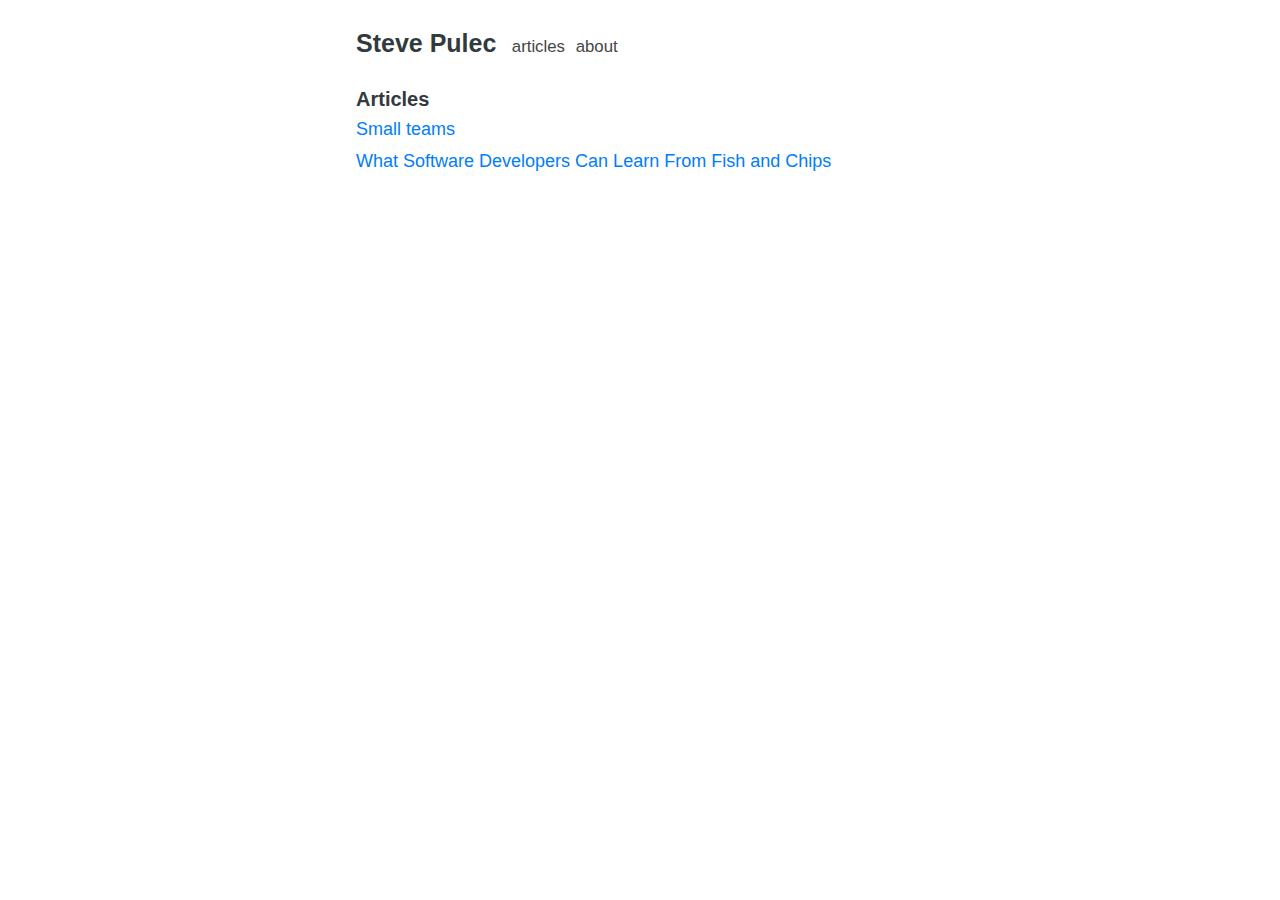
<file: index.html>
<!DOCTYPE html>
<html><head>
	<meta name="generator" content="Hugo 0.71.0" />
    <meta charset="utf-8">
    <meta name="viewport" content="width=device-width, initial-scale=1.0">
    
    <link rel="shortcut icon" href="http://stevepulec.com/favicon.ico">
    <link rel="alternate" type="application/rss+xml" href="http://stevepulec.com/index.xml" title="Steve Pulec">
    <script async src="https://www.googletagmanager.com/gtag/js?id=UA-10257980-1"></script>
    <script>
      window.dataLayer = window.dataLayer || [];
      function gtag(){dataLayer.push(arguments);}
      gtag('js', new Date());

      gtag('config', 'UA-10257980-1');
    </script>

    <style type="text/css" media="screen">
        *, *:before, *:after {
    box-sizing: border-box;
}

html {
    font-size: 62.5%;
}

body {
    font-size: 16px;
    font-size: 1.6rem;
    font-family: 'Helvetica Neue', 'Arial', sans-serif;
    color: #313a3d;
    width: 100%;
    margin: 0 auto;
    padding: 0 16px;
    line-height: 1.6;
}

@media (prefers-color-scheme: dark) {
    body {
        color: #ebebeb;
        background: #121212;
    }
}

header#banner {
    margin: 25px 0;
}

header#banner a {
    color: #313a3d;
    text-decoration: none;
}

header#banner a:hover {
    text-decoration: underline;
}

header#banner h2 {
    display: inline;
    font-size: 21px;
    font-size: 2.1rem;
    margin: 0 8px 0 0;
}

header#banner nav {
    display: inline-block;
}

header#banner nav ul {
    list-style-type: none;
    font-size: 1.05em;
    text-transform: lowercase;
    margin: 0;
    padding: 0;
}

header#banner nav ul li {
    display: inline;
    margin: 0 3px;
}

header#banner nav ul li a {
    color: #454545;
}

@media (prefers-color-scheme: dark) {
    header#banner a {
        color: #e0e0e0;
        text-decoration: none;
    }

    header#banner nav ul li a {
        color: #cccccc;
    }
}

main#content a {
    color: #007dfa;
    text-decoration: none;
}

@media (prefers-color-scheme: dark) {
    main#content a {
        color: #00b1ed;
    }
}

main#content a:hover {
    text-decoration: underline;
}

main#content p {
    color: #394548;
    margin: 16px 0;
}

@media (prefers-color-scheme: dark) {
    main#content p {
        color: #f5f5f5;
    }
}

main#content h1,
main#content h2,
main#content h3,
main#content h4,
main#content h5,
main#content h6 {
    margin-bottom: 0;
    line-height: 1.15;
}

main#content h1 + p,
main#content h2 + p,
main#content h3 + p,
main#content h4 + p,
main#content h5 + p,
main#content h6 + p {
    margin-top: 5px;
}

main#content h3 {
    font-size: 19px;
    font-size: 1.9rem;
}

/* index.html styles */
main#content ul#posts {
    list-style-type: none;
    font-size: 16px;
    font-size: 1.6rem;
    margin-top: 0;
    padding: 0;
}

main#content ul#posts li {
    margin: 5px 0;
    padding: 0;
}

main#content ul#posts small {
    font-size: 0.8em;
    color: #767676;
    margin-left: 10px;
}

@media (prefers-color-scheme: dark) {
    main#content ul#posts small {
        color: #a7a7a7;
    }
}

main#content ul#posts li a {
    text-decoration: none;
}

main#content ul#posts li a:hover {
    color: #369aff;
}

main#content ul#posts li a:hover small {
    color: inherit;
}

@media (prefers-color-scheme: dark) {
    main#content ul#posts li a:hover {
        color: #21c7ff;
    }
}

/* single.html styles */
main#content header#post-header h1 {
    display: block;
    font-size: 23px;
    font-size: 2.3rem;
    line-height: 1.15;
}

main#content header#post-header time {
    display: block;
    font-size: 0.85em;
    color: #767676;
}

@media (prefers-color-scheme: dark) {
    main#content header#post-header time {
        color: #a7a7a7;
    }
}

main#content img {
    max-width: 100%;
    margin: 0 auto;
}

main#content code,
main#content pre {
    font-family: 'Menlo', monospace;
}

main#content code {
    font-size: 0.96em;
    padding: 0 5px;
}

main#content pre {
    display: block;
    overflow-x: auto;
    font-size 14px;
    font-size: 1.4rem;
    white-space: pre;
    margin: 20px 0;
    padding: 1.5rem 1.5rem;
    line-height: 1.4;
}

main#content pre code {
    padding: 0;
}

footer#footer {
    font-size: 14px;
    font-size: 1.4rem;
    font-weight: 300;
    color: #949494;
    margin: 40px 0;
}

    </style>

    <style type="text/css" media="(min-width: 770px)">
        body {
    width: 600px;
    line-height: 1.5;
}

/* index.html styles */
header#banner h2 {
    font-size: 25px;
    font-size: 2.5rem;
}

main#content h3 {
    font-size: 20px;
    font-size: 2rem;
}

main#content ul#posts {
    font-size: 18px;
    font-size: 1.8rem;
}

/* single.html styles */
main#content header#post-header h1 {
    font-size: 26px;
    font-size: 2.6rem;
}

main#content img {
    max-width: 108%;
    margin-left: -4%;
}

main#content pre {
    width: 108%;
    margin-left: -4%;
    padding: 1.5rem 2.2rem;
}

    </style>

    <title>Steve Pulec</title>
</head>
<body><header id="banner">
    <h2><a href="http://stevepulec.com/">Steve Pulec</a></h2>
    <nav>
        <ul>
            <li><a href="http://stevepulec.com/">articles</a></li>
            
            <li>
                <a href="http://stevepulec.com/about/">About</a>
            </li>
            
        </ul>
    </nav>
</header>
<main id="content">
<h3>Articles</h3>
<ul id="posts">

    <li>
        <a href="http://stevepulec.com/posts/small/">Small teams</a>
    </li>

    <li>
        <a href="http://stevepulec.com/posts/2012-03-18-fish-n-chips/">What Software Developers Can Learn From Fish and Chips</a>
    </li>

</ul>

        </main><footer id="footer">
    
</footer>
</body>
</html>
</file>
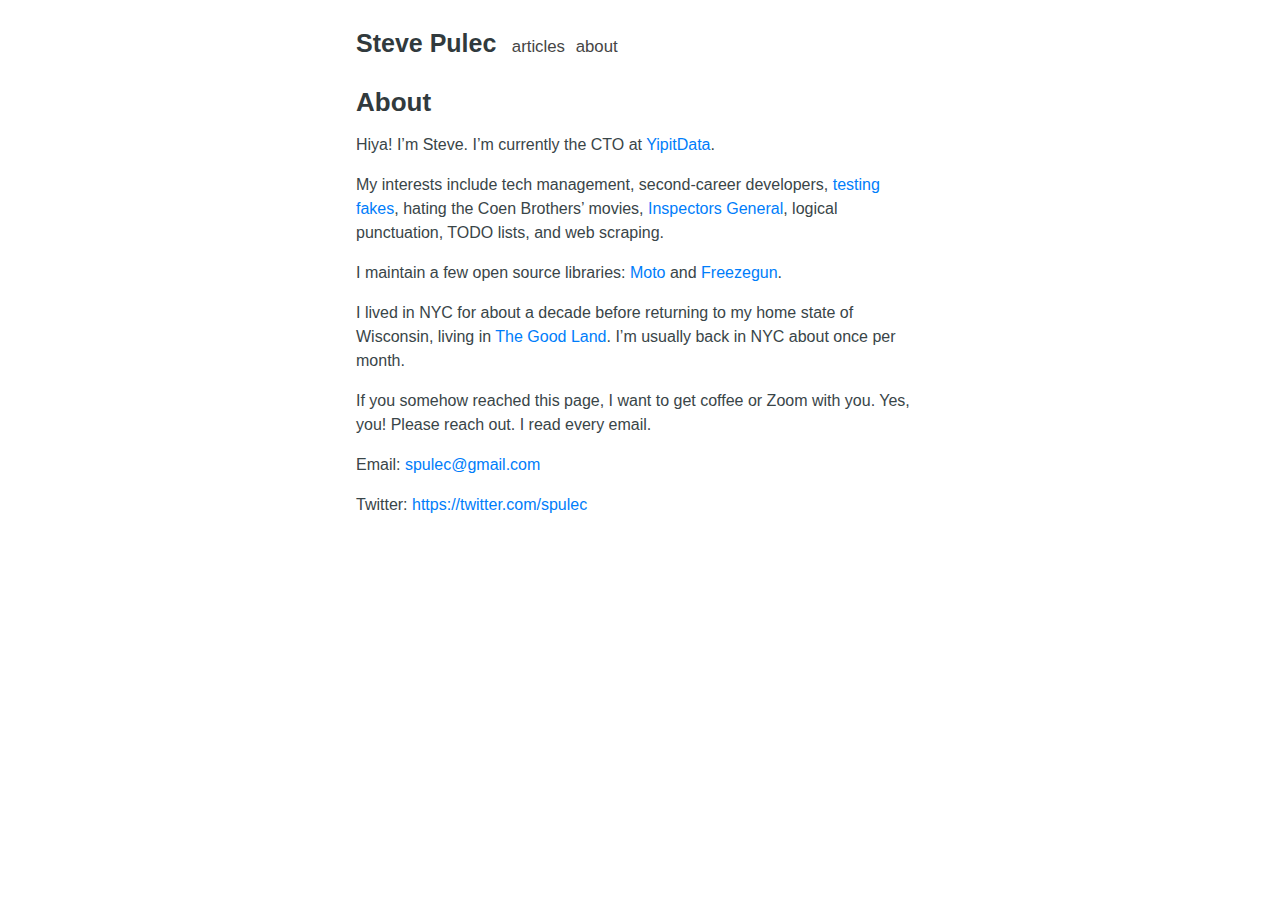
<file: about/index.html>
<!DOCTYPE html>
<html><head>
    <meta charset="utf-8">
    <meta name="viewport" content="width=device-width, initial-scale=1.0">
    
    <link rel="shortcut icon" href="http://stevepulec.com/favicon.ico">
    <script async src="https://www.googletagmanager.com/gtag/js?id=UA-10257980-1"></script>
    <script>
      window.dataLayer = window.dataLayer || [];
      function gtag(){dataLayer.push(arguments);}
      gtag('js', new Date());

      gtag('config', 'UA-10257980-1');
    </script>

    <style type="text/css" media="screen">
        *, *:before, *:after {
    box-sizing: border-box;
}

html {
    font-size: 62.5%;
}

body {
    font-size: 16px;
    font-size: 1.6rem;
    font-family: 'Helvetica Neue', 'Arial', sans-serif;
    color: #313a3d;
    width: 100%;
    margin: 0 auto;
    padding: 0 16px;
    line-height: 1.6;
}

@media (prefers-color-scheme: dark) {
    body {
        color: #ebebeb;
        background: #121212;
    }
}

header#banner {
    margin: 25px 0;
}

header#banner a {
    color: #313a3d;
    text-decoration: none;
}

header#banner a:hover {
    text-decoration: underline;
}

header#banner h2 {
    display: inline;
    font-size: 21px;
    font-size: 2.1rem;
    margin: 0 8px 0 0;
}

header#banner nav {
    display: inline-block;
}

header#banner nav ul {
    list-style-type: none;
    font-size: 1.05em;
    text-transform: lowercase;
    margin: 0;
    padding: 0;
}

header#banner nav ul li {
    display: inline;
    margin: 0 3px;
}

header#banner nav ul li a {
    color: #454545;
}

@media (prefers-color-scheme: dark) {
    header#banner a {
        color: #e0e0e0;
        text-decoration: none;
    }

    header#banner nav ul li a {
        color: #cccccc;
    }
}

main#content a {
    color: #007dfa;
    text-decoration: none;
}

@media (prefers-color-scheme: dark) {
    main#content a {
        color: #00b1ed;
    }
}

main#content a:hover {
    text-decoration: underline;
}

main#content p {
    color: #394548;
    margin: 16px 0;
}

@media (prefers-color-scheme: dark) {
    main#content p {
        color: #f5f5f5;
    }
}

main#content h1,
main#content h2,
main#content h3,
main#content h4,
main#content h5,
main#content h6 {
    margin-bottom: 0;
    line-height: 1.15;
}

main#content h1 + p,
main#content h2 + p,
main#content h3 + p,
main#content h4 + p,
main#content h5 + p,
main#content h6 + p {
    margin-top: 5px;
}

main#content h3 {
    font-size: 19px;
    font-size: 1.9rem;
}

/* index.html styles */
main#content ul#posts {
    list-style-type: none;
    font-size: 16px;
    font-size: 1.6rem;
    margin-top: 0;
    padding: 0;
}

main#content ul#posts li {
    margin: 5px 0;
    padding: 0;
}

main#content ul#posts small {
    font-size: 0.8em;
    color: #767676;
    margin-left: 10px;
}

@media (prefers-color-scheme: dark) {
    main#content ul#posts small {
        color: #a7a7a7;
    }
}

main#content ul#posts li a {
    text-decoration: none;
}

main#content ul#posts li a:hover {
    color: #369aff;
}

main#content ul#posts li a:hover small {
    color: inherit;
}

@media (prefers-color-scheme: dark) {
    main#content ul#posts li a:hover {
        color: #21c7ff;
    }
}

/* single.html styles */
main#content header#post-header h1 {
    display: block;
    font-size: 23px;
    font-size: 2.3rem;
    line-height: 1.15;
}

main#content header#post-header time {
    display: block;
    font-size: 0.85em;
    color: #767676;
}

@media (prefers-color-scheme: dark) {
    main#content header#post-header time {
        color: #a7a7a7;
    }
}

main#content img {
    max-width: 100%;
    margin: 0 auto;
}

main#content code,
main#content pre {
    font-family: 'Menlo', monospace;
}

main#content code {
    font-size: 0.96em;
    padding: 0 5px;
}

main#content pre {
    display: block;
    overflow-x: auto;
    font-size 14px;
    font-size: 1.4rem;
    white-space: pre;
    margin: 20px 0;
    padding: 1.5rem 1.5rem;
    line-height: 1.4;
}

main#content pre code {
    padding: 0;
}

footer#footer {
    font-size: 14px;
    font-size: 1.4rem;
    font-weight: 300;
    color: #949494;
    margin: 40px 0;
}

    </style>

    <style type="text/css" media="(min-width: 770px)">
        body {
    width: 600px;
    line-height: 1.5;
}

/* index.html styles */
header#banner h2 {
    font-size: 25px;
    font-size: 2.5rem;
}

main#content h3 {
    font-size: 20px;
    font-size: 2rem;
}

main#content ul#posts {
    font-size: 18px;
    font-size: 1.8rem;
}

/* single.html styles */
main#content header#post-header h1 {
    font-size: 26px;
    font-size: 2.6rem;
}

main#content img {
    max-width: 108%;
    margin-left: -4%;
}

main#content pre {
    width: 108%;
    margin-left: -4%;
    padding: 1.5rem 2.2rem;
}

    </style>

    <title>About</title>
</head>
<body><header id="banner">
    <h2><a href="http://stevepulec.com/">Steve Pulec</a></h2>
    <nav>
        <ul>
            <li><a href="http://stevepulec.com/">articles</a></li>
            
            <li>
                <a href="http://stevepulec.com/about/">About</a>
            </li>
            
        </ul>
    </nav>
</header>
<main id="content">
<article>
    <header id="post-header">
        <h1>About</h1></header><p>Hiya! I&rsquo;m Steve. I&rsquo;m currently the CTO at <a href="https://yipitdata.com/">YipitData</a>.</p>
<p>My interests include tech management, second-career developers, <a href="https://stackoverflow.com/questions/346372/whats-the-difference-between-faking-mocking-and-stubbing">testing fakes</a>, hating the Coen Brothers&rsquo; movies, <a href="https://sunlightfoundation.com/blog/2014/11/07/opengov-voices-opening-up-government-reports-through-teamwork-and-open-data/">Inspectors General</a>, logical punctuation, TODO lists, and web scraping.</p>
<p>I maintain a few open source libraries: <a href="https://github.com/spulec/moto">Moto</a> and <a href="https://github.com/spulec/freezegun">Freezegun</a>.</p>
<p>I lived in NYC for about a decade before returning to my home state of Wisconsin, living in <a href="https://en.wikipedia.org/wiki/Milwaukee">The Good Land</a>. I&rsquo;m usually back in NYC about once per month.</p>
<p>If you somehow reached this page, I want to get coffee or Zoom with you. Yes, you! Please reach out. I read every email.</p>
<p>Email: <a href="mailto:spulec@gmail.com">spulec@gmail.com</a></p>
<p>Twitter: <a href="https://twitter.com/spulec">https://twitter.com/spulec</a></p>
</article>

        </main><footer id="footer">
    
</footer>
</body>
</html>
</file>
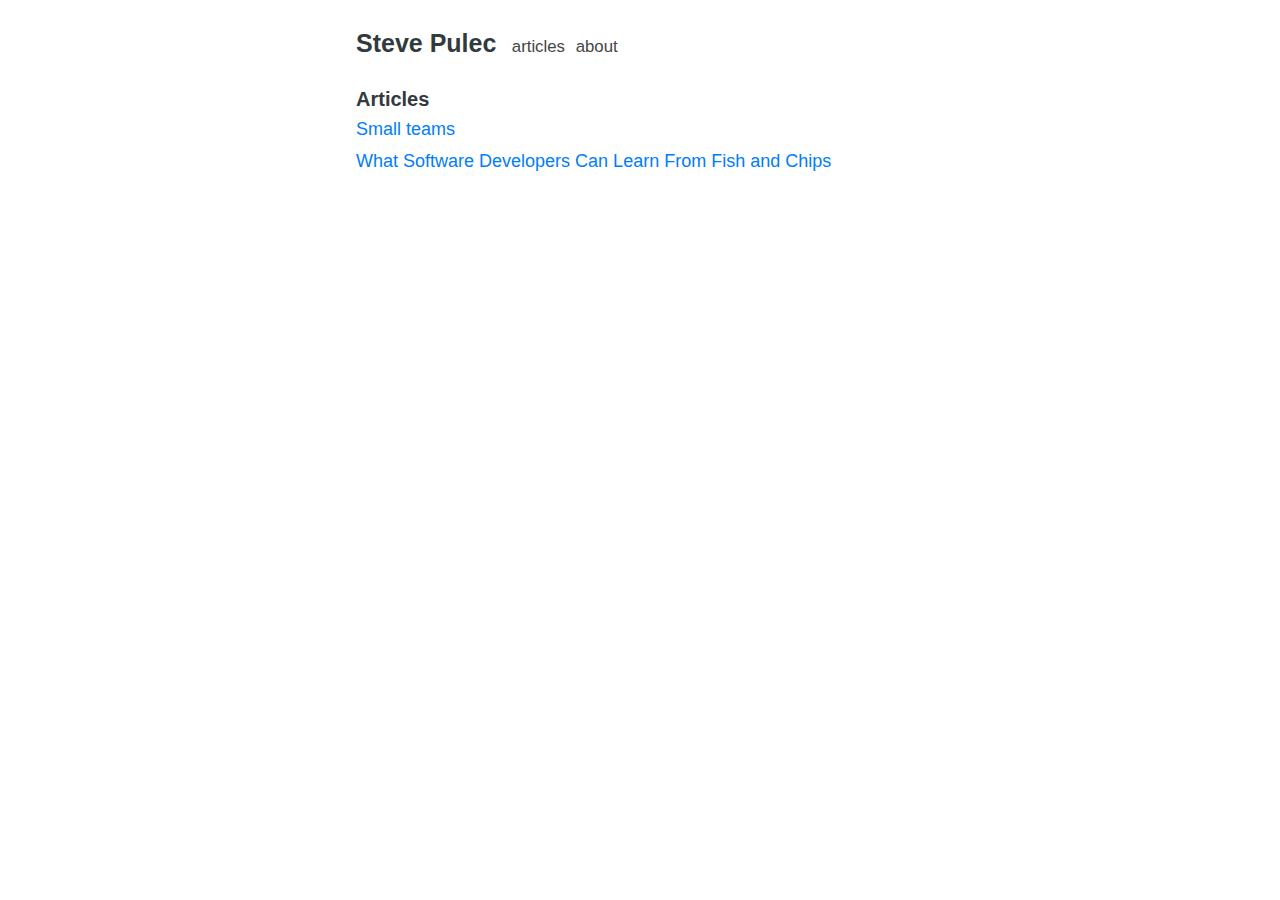
<file: categories/index.html>
<!DOCTYPE html>
<html><head>
    <meta charset="utf-8">
    <meta name="viewport" content="width=device-width, initial-scale=1.0">
    
    <link rel="shortcut icon" href="http://stevepulec.com/favicon.ico">
    <link rel="alternate" type="application/rss+xml" href="http://stevepulec.com/categories/index.xml" title="Steve Pulec">
    <script async src="https://www.googletagmanager.com/gtag/js?id=UA-10257980-1"></script>
    <script>
      window.dataLayer = window.dataLayer || [];
      function gtag(){dataLayer.push(arguments);}
      gtag('js', new Date());

      gtag('config', 'UA-10257980-1');
    </script>

    <style type="text/css" media="screen">
        *, *:before, *:after {
    box-sizing: border-box;
}

html {
    font-size: 62.5%;
}

body {
    font-size: 16px;
    font-size: 1.6rem;
    font-family: 'Helvetica Neue', 'Arial', sans-serif;
    color: #313a3d;
    width: 100%;
    margin: 0 auto;
    padding: 0 16px;
    line-height: 1.6;
}

@media (prefers-color-scheme: dark) {
    body {
        color: #ebebeb;
        background: #121212;
    }
}

header#banner {
    margin: 25px 0;
}

header#banner a {
    color: #313a3d;
    text-decoration: none;
}

header#banner a:hover {
    text-decoration: underline;
}

header#banner h2 {
    display: inline;
    font-size: 21px;
    font-size: 2.1rem;
    margin: 0 8px 0 0;
}

header#banner nav {
    display: inline-block;
}

header#banner nav ul {
    list-style-type: none;
    font-size: 1.05em;
    text-transform: lowercase;
    margin: 0;
    padding: 0;
}

header#banner nav ul li {
    display: inline;
    margin: 0 3px;
}

header#banner nav ul li a {
    color: #454545;
}

@media (prefers-color-scheme: dark) {
    header#banner a {
        color: #e0e0e0;
        text-decoration: none;
    }

    header#banner nav ul li a {
        color: #cccccc;
    }
}

main#content a {
    color: #007dfa;
    text-decoration: none;
}

@media (prefers-color-scheme: dark) {
    main#content a {
        color: #00b1ed;
    }
}

main#content a:hover {
    text-decoration: underline;
}

main#content p {
    color: #394548;
    margin: 16px 0;
}

@media (prefers-color-scheme: dark) {
    main#content p {
        color: #f5f5f5;
    }
}

main#content h1,
main#content h2,
main#content h3,
main#content h4,
main#content h5,
main#content h6 {
    margin-bottom: 0;
    line-height: 1.15;
}

main#content h1 + p,
main#content h2 + p,
main#content h3 + p,
main#content h4 + p,
main#content h5 + p,
main#content h6 + p {
    margin-top: 5px;
}

main#content h3 {
    font-size: 19px;
    font-size: 1.9rem;
}

/* index.html styles */
main#content ul#posts {
    list-style-type: none;
    font-size: 16px;
    font-size: 1.6rem;
    margin-top: 0;
    padding: 0;
}

main#content ul#posts li {
    margin: 5px 0;
    padding: 0;
}

main#content ul#posts small {
    font-size: 0.8em;
    color: #767676;
    margin-left: 10px;
}

@media (prefers-color-scheme: dark) {
    main#content ul#posts small {
        color: #a7a7a7;
    }
}

main#content ul#posts li a {
    text-decoration: none;
}

main#content ul#posts li a:hover {
    color: #369aff;
}

main#content ul#posts li a:hover small {
    color: inherit;
}

@media (prefers-color-scheme: dark) {
    main#content ul#posts li a:hover {
        color: #21c7ff;
    }
}

/* single.html styles */
main#content header#post-header h1 {
    display: block;
    font-size: 23px;
    font-size: 2.3rem;
    line-height: 1.15;
}

main#content header#post-header time {
    display: block;
    font-size: 0.85em;
    color: #767676;
}

@media (prefers-color-scheme: dark) {
    main#content header#post-header time {
        color: #a7a7a7;
    }
}

main#content img {
    max-width: 100%;
    margin: 0 auto;
}

main#content code,
main#content pre {
    font-family: 'Menlo', monospace;
}

main#content code {
    font-size: 0.96em;
    padding: 0 5px;
}

main#content pre {
    display: block;
    overflow-x: auto;
    font-size 14px;
    font-size: 1.4rem;
    white-space: pre;
    margin: 20px 0;
    padding: 1.5rem 1.5rem;
    line-height: 1.4;
}

main#content pre code {
    padding: 0;
}

footer#footer {
    font-size: 14px;
    font-size: 1.4rem;
    font-weight: 300;
    color: #949494;
    margin: 40px 0;
}

    </style>

    <style type="text/css" media="(min-width: 770px)">
        body {
    width: 600px;
    line-height: 1.5;
}

/* index.html styles */
header#banner h2 {
    font-size: 25px;
    font-size: 2.5rem;
}

main#content h3 {
    font-size: 20px;
    font-size: 2rem;
}

main#content ul#posts {
    font-size: 18px;
    font-size: 1.8rem;
}

/* single.html styles */
main#content header#post-header h1 {
    font-size: 26px;
    font-size: 2.6rem;
}

main#content img {
    max-width: 108%;
    margin-left: -4%;
}

main#content pre {
    width: 108%;
    margin-left: -4%;
    padding: 1.5rem 2.2rem;
}

    </style>

    <title>Categories</title>
</head>
<body><header id="banner">
    <h2><a href="http://stevepulec.com/">Steve Pulec</a></h2>
    <nav>
        <ul>
            <li><a href="http://stevepulec.com/">articles</a></li>
            
            <li>
                <a href="http://stevepulec.com/about/">About</a>
            </li>
            
        </ul>
    </nav>
</header>
<main id="content"><h3>Articles</h3>
<ul id="posts">

    <li>
        <a href="http://stevepulec.com/posts/small/">Small teams</a>
    </li>

    <li>
        <a href="http://stevepulec.com/posts/2012-03-18-fish-n-chips/">What Software Developers Can Learn From Fish and Chips</a>
    </li>

</ul>

        </main><footer id="footer">
    
</footer>
</body>
</html>
</file>
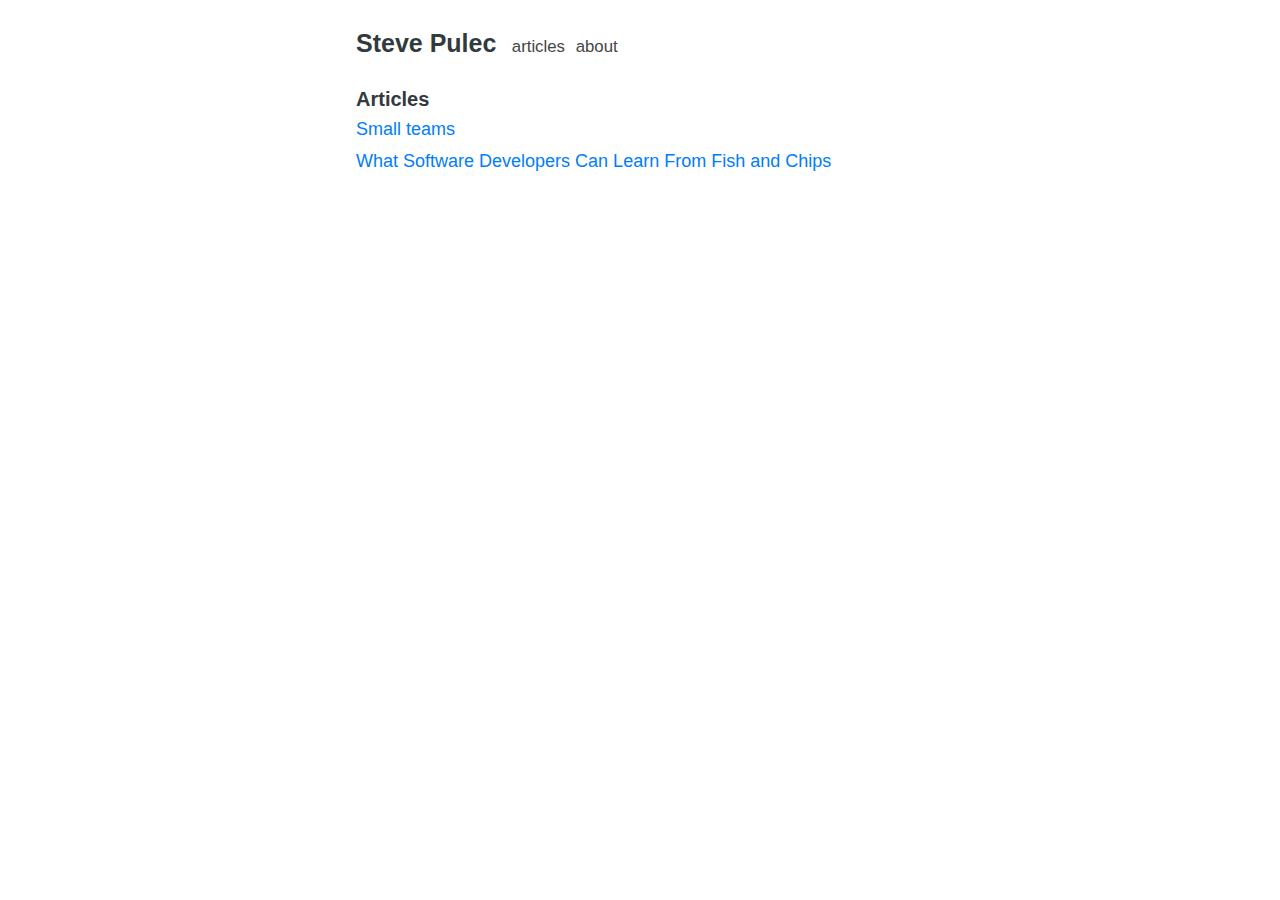
<file: posts/index.html>
<!DOCTYPE html>
<html><head>
    <meta charset="utf-8">
    <meta name="viewport" content="width=device-width, initial-scale=1.0">
    
    <link rel="shortcut icon" href="http://stevepulec.com/favicon.ico">
    <link rel="alternate" type="application/rss+xml" href="http://stevepulec.com/posts/index.xml" title="Steve Pulec">
    <script async src="https://www.googletagmanager.com/gtag/js?id=UA-10257980-1"></script>
    <script>
      window.dataLayer = window.dataLayer || [];
      function gtag(){dataLayer.push(arguments);}
      gtag('js', new Date());

      gtag('config', 'UA-10257980-1');
    </script>

    <style type="text/css" media="screen">
        *, *:before, *:after {
    box-sizing: border-box;
}

html {
    font-size: 62.5%;
}

body {
    font-size: 16px;
    font-size: 1.6rem;
    font-family: 'Helvetica Neue', 'Arial', sans-serif;
    color: #313a3d;
    width: 100%;
    margin: 0 auto;
    padding: 0 16px;
    line-height: 1.6;
}

@media (prefers-color-scheme: dark) {
    body {
        color: #ebebeb;
        background: #121212;
    }
}

header#banner {
    margin: 25px 0;
}

header#banner a {
    color: #313a3d;
    text-decoration: none;
}

header#banner a:hover {
    text-decoration: underline;
}

header#banner h2 {
    display: inline;
    font-size: 21px;
    font-size: 2.1rem;
    margin: 0 8px 0 0;
}

header#banner nav {
    display: inline-block;
}

header#banner nav ul {
    list-style-type: none;
    font-size: 1.05em;
    text-transform: lowercase;
    margin: 0;
    padding: 0;
}

header#banner nav ul li {
    display: inline;
    margin: 0 3px;
}

header#banner nav ul li a {
    color: #454545;
}

@media (prefers-color-scheme: dark) {
    header#banner a {
        color: #e0e0e0;
        text-decoration: none;
    }

    header#banner nav ul li a {
        color: #cccccc;
    }
}

main#content a {
    color: #007dfa;
    text-decoration: none;
}

@media (prefers-color-scheme: dark) {
    main#content a {
        color: #00b1ed;
    }
}

main#content a:hover {
    text-decoration: underline;
}

main#content p {
    color: #394548;
    margin: 16px 0;
}

@media (prefers-color-scheme: dark) {
    main#content p {
        color: #f5f5f5;
    }
}

main#content h1,
main#content h2,
main#content h3,
main#content h4,
main#content h5,
main#content h6 {
    margin-bottom: 0;
    line-height: 1.15;
}

main#content h1 + p,
main#content h2 + p,
main#content h3 + p,
main#content h4 + p,
main#content h5 + p,
main#content h6 + p {
    margin-top: 5px;
}

main#content h3 {
    font-size: 19px;
    font-size: 1.9rem;
}

/* index.html styles */
main#content ul#posts {
    list-style-type: none;
    font-size: 16px;
    font-size: 1.6rem;
    margin-top: 0;
    padding: 0;
}

main#content ul#posts li {
    margin: 5px 0;
    padding: 0;
}

main#content ul#posts small {
    font-size: 0.8em;
    color: #767676;
    margin-left: 10px;
}

@media (prefers-color-scheme: dark) {
    main#content ul#posts small {
        color: #a7a7a7;
    }
}

main#content ul#posts li a {
    text-decoration: none;
}

main#content ul#posts li a:hover {
    color: #369aff;
}

main#content ul#posts li a:hover small {
    color: inherit;
}

@media (prefers-color-scheme: dark) {
    main#content ul#posts li a:hover {
        color: #21c7ff;
    }
}

/* single.html styles */
main#content header#post-header h1 {
    display: block;
    font-size: 23px;
    font-size: 2.3rem;
    line-height: 1.15;
}

main#content header#post-header time {
    display: block;
    font-size: 0.85em;
    color: #767676;
}

@media (prefers-color-scheme: dark) {
    main#content header#post-header time {
        color: #a7a7a7;
    }
}

main#content img {
    max-width: 100%;
    margin: 0 auto;
}

main#content code,
main#content pre {
    font-family: 'Menlo', monospace;
}

main#content code {
    font-size: 0.96em;
    padding: 0 5px;
}

main#content pre {
    display: block;
    overflow-x: auto;
    font-size 14px;
    font-size: 1.4rem;
    white-space: pre;
    margin: 20px 0;
    padding: 1.5rem 1.5rem;
    line-height: 1.4;
}

main#content pre code {
    padding: 0;
}

footer#footer {
    font-size: 14px;
    font-size: 1.4rem;
    font-weight: 300;
    color: #949494;
    margin: 40px 0;
}

    </style>

    <style type="text/css" media="(min-width: 770px)">
        body {
    width: 600px;
    line-height: 1.5;
}

/* index.html styles */
header#banner h2 {
    font-size: 25px;
    font-size: 2.5rem;
}

main#content h3 {
    font-size: 20px;
    font-size: 2rem;
}

main#content ul#posts {
    font-size: 18px;
    font-size: 1.8rem;
}

/* single.html styles */
main#content header#post-header h1 {
    font-size: 26px;
    font-size: 2.6rem;
}

main#content img {
    max-width: 108%;
    margin-left: -4%;
}

main#content pre {
    width: 108%;
    margin-left: -4%;
    padding: 1.5rem 2.2rem;
}

    </style>

    <title>Posts</title>
</head>
<body><header id="banner">
    <h2><a href="http://stevepulec.com/">Steve Pulec</a></h2>
    <nav>
        <ul>
            <li><a href="http://stevepulec.com/">articles</a></li>
            
            <li>
                <a href="http://stevepulec.com/about/">About</a>
            </li>
            
        </ul>
    </nav>
</header>
<main id="content"><h3>Articles</h3>
<ul id="posts">

    <li>
        <a href="http://stevepulec.com/posts/small/">Small teams</a>
    </li>

    <li>
        <a href="http://stevepulec.com/posts/2012-03-18-fish-n-chips/">What Software Developers Can Learn From Fish and Chips</a>
    </li>

</ul>

        </main><footer id="footer">
    
</footer>
</body>
</html>
</file>
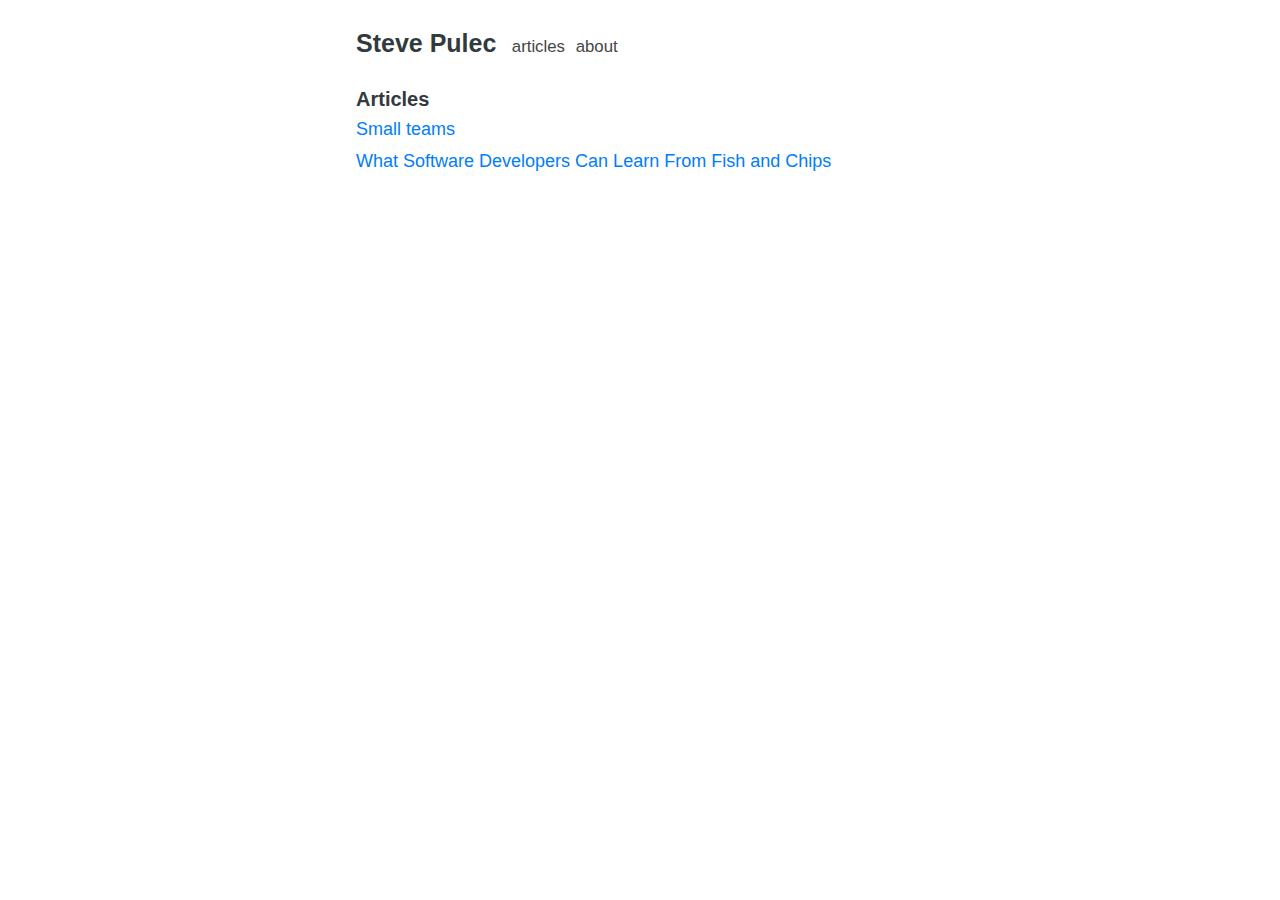
<file: tags/index.html>
<!DOCTYPE html>
<html><head>
    <meta charset="utf-8">
    <meta name="viewport" content="width=device-width, initial-scale=1.0">
    
    <link rel="shortcut icon" href="http://stevepulec.com/favicon.ico">
    <link rel="alternate" type="application/rss+xml" href="http://stevepulec.com/tags/index.xml" title="Steve Pulec">
    <script async src="https://www.googletagmanager.com/gtag/js?id=UA-10257980-1"></script>
    <script>
      window.dataLayer = window.dataLayer || [];
      function gtag(){dataLayer.push(arguments);}
      gtag('js', new Date());

      gtag('config', 'UA-10257980-1');
    </script>

    <style type="text/css" media="screen">
        *, *:before, *:after {
    box-sizing: border-box;
}

html {
    font-size: 62.5%;
}

body {
    font-size: 16px;
    font-size: 1.6rem;
    font-family: 'Helvetica Neue', 'Arial', sans-serif;
    color: #313a3d;
    width: 100%;
    margin: 0 auto;
    padding: 0 16px;
    line-height: 1.6;
}

@media (prefers-color-scheme: dark) {
    body {
        color: #ebebeb;
        background: #121212;
    }
}

header#banner {
    margin: 25px 0;
}

header#banner a {
    color: #313a3d;
    text-decoration: none;
}

header#banner a:hover {
    text-decoration: underline;
}

header#banner h2 {
    display: inline;
    font-size: 21px;
    font-size: 2.1rem;
    margin: 0 8px 0 0;
}

header#banner nav {
    display: inline-block;
}

header#banner nav ul {
    list-style-type: none;
    font-size: 1.05em;
    text-transform: lowercase;
    margin: 0;
    padding: 0;
}

header#banner nav ul li {
    display: inline;
    margin: 0 3px;
}

header#banner nav ul li a {
    color: #454545;
}

@media (prefers-color-scheme: dark) {
    header#banner a {
        color: #e0e0e0;
        text-decoration: none;
    }

    header#banner nav ul li a {
        color: #cccccc;
    }
}

main#content a {
    color: #007dfa;
    text-decoration: none;
}

@media (prefers-color-scheme: dark) {
    main#content a {
        color: #00b1ed;
    }
}

main#content a:hover {
    text-decoration: underline;
}

main#content p {
    color: #394548;
    margin: 16px 0;
}

@media (prefers-color-scheme: dark) {
    main#content p {
        color: #f5f5f5;
    }
}

main#content h1,
main#content h2,
main#content h3,
main#content h4,
main#content h5,
main#content h6 {
    margin-bottom: 0;
    line-height: 1.15;
}

main#content h1 + p,
main#content h2 + p,
main#content h3 + p,
main#content h4 + p,
main#content h5 + p,
main#content h6 + p {
    margin-top: 5px;
}

main#content h3 {
    font-size: 19px;
    font-size: 1.9rem;
}

/* index.html styles */
main#content ul#posts {
    list-style-type: none;
    font-size: 16px;
    font-size: 1.6rem;
    margin-top: 0;
    padding: 0;
}

main#content ul#posts li {
    margin: 5px 0;
    padding: 0;
}

main#content ul#posts small {
    font-size: 0.8em;
    color: #767676;
    margin-left: 10px;
}

@media (prefers-color-scheme: dark) {
    main#content ul#posts small {
        color: #a7a7a7;
    }
}

main#content ul#posts li a {
    text-decoration: none;
}

main#content ul#posts li a:hover {
    color: #369aff;
}

main#content ul#posts li a:hover small {
    color: inherit;
}

@media (prefers-color-scheme: dark) {
    main#content ul#posts li a:hover {
        color: #21c7ff;
    }
}

/* single.html styles */
main#content header#post-header h1 {
    display: block;
    font-size: 23px;
    font-size: 2.3rem;
    line-height: 1.15;
}

main#content header#post-header time {
    display: block;
    font-size: 0.85em;
    color: #767676;
}

@media (prefers-color-scheme: dark) {
    main#content header#post-header time {
        color: #a7a7a7;
    }
}

main#content img {
    max-width: 100%;
    margin: 0 auto;
}

main#content code,
main#content pre {
    font-family: 'Menlo', monospace;
}

main#content code {
    font-size: 0.96em;
    padding: 0 5px;
}

main#content pre {
    display: block;
    overflow-x: auto;
    font-size 14px;
    font-size: 1.4rem;
    white-space: pre;
    margin: 20px 0;
    padding: 1.5rem 1.5rem;
    line-height: 1.4;
}

main#content pre code {
    padding: 0;
}

footer#footer {
    font-size: 14px;
    font-size: 1.4rem;
    font-weight: 300;
    color: #949494;
    margin: 40px 0;
}

    </style>

    <style type="text/css" media="(min-width: 770px)">
        body {
    width: 600px;
    line-height: 1.5;
}

/* index.html styles */
header#banner h2 {
    font-size: 25px;
    font-size: 2.5rem;
}

main#content h3 {
    font-size: 20px;
    font-size: 2rem;
}

main#content ul#posts {
    font-size: 18px;
    font-size: 1.8rem;
}

/* single.html styles */
main#content header#post-header h1 {
    font-size: 26px;
    font-size: 2.6rem;
}

main#content img {
    max-width: 108%;
    margin-left: -4%;
}

main#content pre {
    width: 108%;
    margin-left: -4%;
    padding: 1.5rem 2.2rem;
}

    </style>

    <title>Tags</title>
</head>
<body><header id="banner">
    <h2><a href="http://stevepulec.com/">Steve Pulec</a></h2>
    <nav>
        <ul>
            <li><a href="http://stevepulec.com/">articles</a></li>
            
            <li>
                <a href="http://stevepulec.com/about/">About</a>
            </li>
            
        </ul>
    </nav>
</header>
<main id="content"><h3>Articles</h3>
<ul id="posts">

    <li>
        <a href="http://stevepulec.com/posts/small/">Small teams</a>
    </li>

    <li>
        <a href="http://stevepulec.com/posts/2012-03-18-fish-n-chips/">What Software Developers Can Learn From Fish and Chips</a>
    </li>

</ul>

        </main><footer id="footer">
    
</footer>
</body>
</html>
</file>
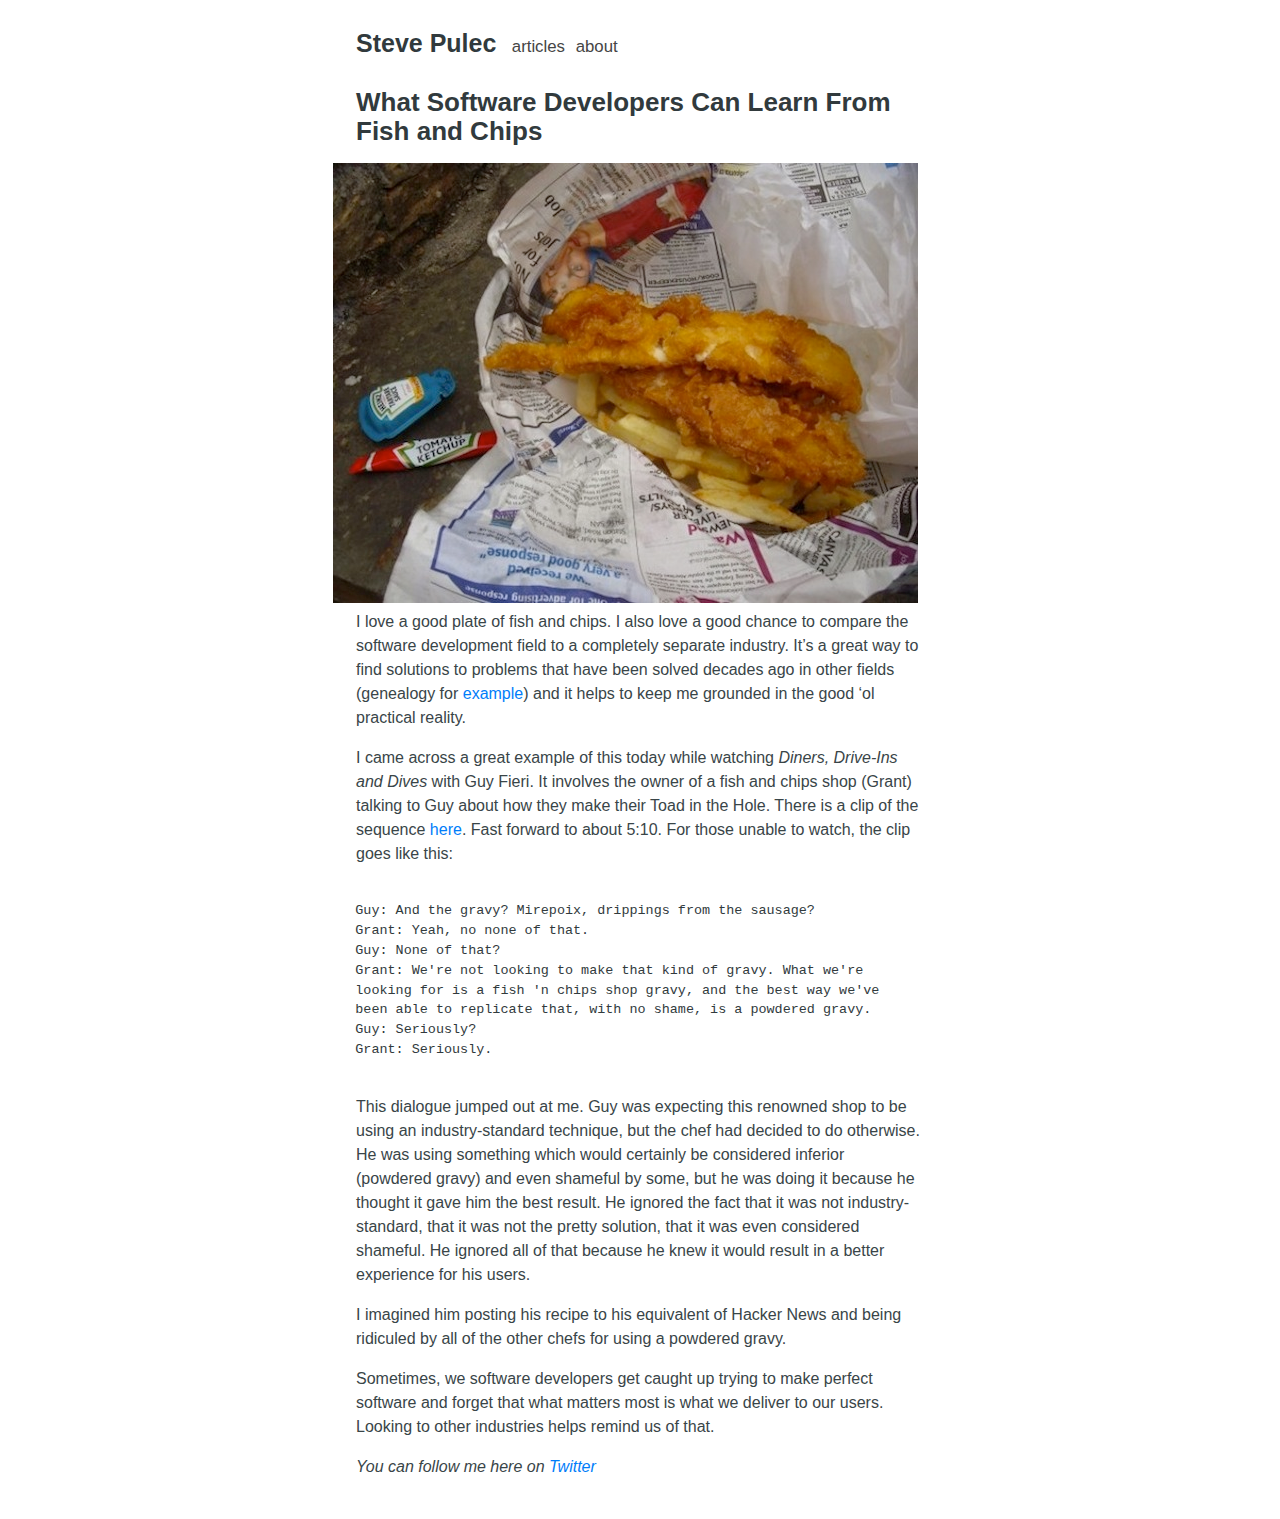
<file: posts/2012-03-18-fish-n-chips/index.html>
<!DOCTYPE html>
<html><head>
    <meta charset="utf-8">
    <meta name="viewport" content="width=device-width, initial-scale=1.0">
    
    <link rel="shortcut icon" href="http://stevepulec.com/favicon.ico">
    <script async src="https://www.googletagmanager.com/gtag/js?id=UA-10257980-1"></script>
    <script>
      window.dataLayer = window.dataLayer || [];
      function gtag(){dataLayer.push(arguments);}
      gtag('js', new Date());

      gtag('config', 'UA-10257980-1');
    </script>

    <style type="text/css" media="screen">
        *, *:before, *:after {
    box-sizing: border-box;
}

html {
    font-size: 62.5%;
}

body {
    font-size: 16px;
    font-size: 1.6rem;
    font-family: 'Helvetica Neue', 'Arial', sans-serif;
    color: #313a3d;
    width: 100%;
    margin: 0 auto;
    padding: 0 16px;
    line-height: 1.6;
}

@media (prefers-color-scheme: dark) {
    body {
        color: #ebebeb;
        background: #121212;
    }
}

header#banner {
    margin: 25px 0;
}

header#banner a {
    color: #313a3d;
    text-decoration: none;
}

header#banner a:hover {
    text-decoration: underline;
}

header#banner h2 {
    display: inline;
    font-size: 21px;
    font-size: 2.1rem;
    margin: 0 8px 0 0;
}

header#banner nav {
    display: inline-block;
}

header#banner nav ul {
    list-style-type: none;
    font-size: 1.05em;
    text-transform: lowercase;
    margin: 0;
    padding: 0;
}

header#banner nav ul li {
    display: inline;
    margin: 0 3px;
}

header#banner nav ul li a {
    color: #454545;
}

@media (prefers-color-scheme: dark) {
    header#banner a {
        color: #e0e0e0;
        text-decoration: none;
    }

    header#banner nav ul li a {
        color: #cccccc;
    }
}

main#content a {
    color: #007dfa;
    text-decoration: none;
}

@media (prefers-color-scheme: dark) {
    main#content a {
        color: #00b1ed;
    }
}

main#content a:hover {
    text-decoration: underline;
}

main#content p {
    color: #394548;
    margin: 16px 0;
}

@media (prefers-color-scheme: dark) {
    main#content p {
        color: #f5f5f5;
    }
}

main#content h1,
main#content h2,
main#content h3,
main#content h4,
main#content h5,
main#content h6 {
    margin-bottom: 0;
    line-height: 1.15;
}

main#content h1 + p,
main#content h2 + p,
main#content h3 + p,
main#content h4 + p,
main#content h5 + p,
main#content h6 + p {
    margin-top: 5px;
}

main#content h3 {
    font-size: 19px;
    font-size: 1.9rem;
}

/* index.html styles */
main#content ul#posts {
    list-style-type: none;
    font-size: 16px;
    font-size: 1.6rem;
    margin-top: 0;
    padding: 0;
}

main#content ul#posts li {
    margin: 5px 0;
    padding: 0;
}

main#content ul#posts small {
    font-size: 0.8em;
    color: #767676;
    margin-left: 10px;
}

@media (prefers-color-scheme: dark) {
    main#content ul#posts small {
        color: #a7a7a7;
    }
}

main#content ul#posts li a {
    text-decoration: none;
}

main#content ul#posts li a:hover {
    color: #369aff;
}

main#content ul#posts li a:hover small {
    color: inherit;
}

@media (prefers-color-scheme: dark) {
    main#content ul#posts li a:hover {
        color: #21c7ff;
    }
}

/* single.html styles */
main#content header#post-header h1 {
    display: block;
    font-size: 23px;
    font-size: 2.3rem;
    line-height: 1.15;
}

main#content header#post-header time {
    display: block;
    font-size: 0.85em;
    color: #767676;
}

@media (prefers-color-scheme: dark) {
    main#content header#post-header time {
        color: #a7a7a7;
    }
}

main#content img {
    max-width: 100%;
    margin: 0 auto;
}

main#content code,
main#content pre {
    font-family: 'Menlo', monospace;
}

main#content code {
    font-size: 0.96em;
    padding: 0 5px;
}

main#content pre {
    display: block;
    overflow-x: auto;
    font-size 14px;
    font-size: 1.4rem;
    white-space: pre;
    margin: 20px 0;
    padding: 1.5rem 1.5rem;
    line-height: 1.4;
}

main#content pre code {
    padding: 0;
}

footer#footer {
    font-size: 14px;
    font-size: 1.4rem;
    font-weight: 300;
    color: #949494;
    margin: 40px 0;
}

    </style>

    <style type="text/css" media="(min-width: 770px)">
        body {
    width: 600px;
    line-height: 1.5;
}

/* index.html styles */
header#banner h2 {
    font-size: 25px;
    font-size: 2.5rem;
}

main#content h3 {
    font-size: 20px;
    font-size: 2rem;
}

main#content ul#posts {
    font-size: 18px;
    font-size: 1.8rem;
}

/* single.html styles */
main#content header#post-header h1 {
    font-size: 26px;
    font-size: 2.6rem;
}

main#content img {
    max-width: 108%;
    margin-left: -4%;
}

main#content pre {
    width: 108%;
    margin-left: -4%;
    padding: 1.5rem 2.2rem;
}

    </style>

    <title>What Software Developers Can Learn From Fish and Chips</title>
</head>
<body><header id="banner">
    <h2><a href="http://stevepulec.com/">Steve Pulec</a></h2>
    <nav>
        <ul>
            <li><a href="http://stevepulec.com/">articles</a></li>
            
            <li>
                <a href="http://stevepulec.com/about/">About</a>
            </li>
            
        </ul>
    </nav>
</header>
<main id="content">
<article>
    <header id="post-header">
        <h1>What Software Developers Can Learn From Fish and Chips</h1></header><p><img src="/fish_n_chips.jpg" alt="fish_n_chips"> I love a good plate of fish and chips. I also love a good chance to compare the software development field to a completely separate industry. It&rsquo;s a great way to find solutions to problems that have been solved decades ago in other fields (genealogy for <a href="http://www.informit.com/articles/article.aspx?p=1848528">example</a>) and it helps to keep me grounded in the good &lsquo;ol practical reality.</p>
<p>I came across a great example of this today while watching <em>Diners, Drive-Ins and Dives</em> with Guy Fieri. It involves the owner of a fish and chips shop (Grant) talking to Guy about how they make their Toad in the Hole. There is a clip of the sequence <a href="http://www.youtube.com/watch?v=kqGCH9h6sf0">here</a>. Fast forward to about 5:10. For those unable to watch, the clip goes like this:</p>
<pre><code>Guy: And the gravy? Mirepoix, drippings from the sausage?
Grant: Yeah, no none of that.
Guy: None of that?
Grant: We're not looking to make that kind of gravy. What we're
looking for is a fish 'n chips shop gravy, and the best way we've 
been able to replicate that, with no shame, is a powdered gravy.
Guy: Seriously?
Grant: Seriously.
</code></pre><p>This dialogue jumped out at me. Guy was expecting this renowned shop to be using an industry-standard technique, but the chef had decided to do otherwise. He was using something which would certainly be considered inferior (powdered gravy) and even shameful by some, but he was doing it because he thought it gave him the best result. He ignored the fact that it was not industry-standard, that it was not the pretty solution, that it was even considered shameful. He ignored all of that because he knew it would result in a better experience for his users.</p>
<p>I imagined him posting his recipe to his equivalent of Hacker News and being ridiculed by all of the other chefs for using a powdered gravy.</p>
<p>Sometimes, we software developers get caught up trying to make perfect software and forget that what matters most is what we deliver to our users. Looking to other industries helps remind us of that.</p>
<p><em>You can follow me here on <a href="https://twitter.com/spulec">Twitter</a></em></p>
</article>

        </main><footer id="footer">
    
</footer>
</body>
</html>
</file>
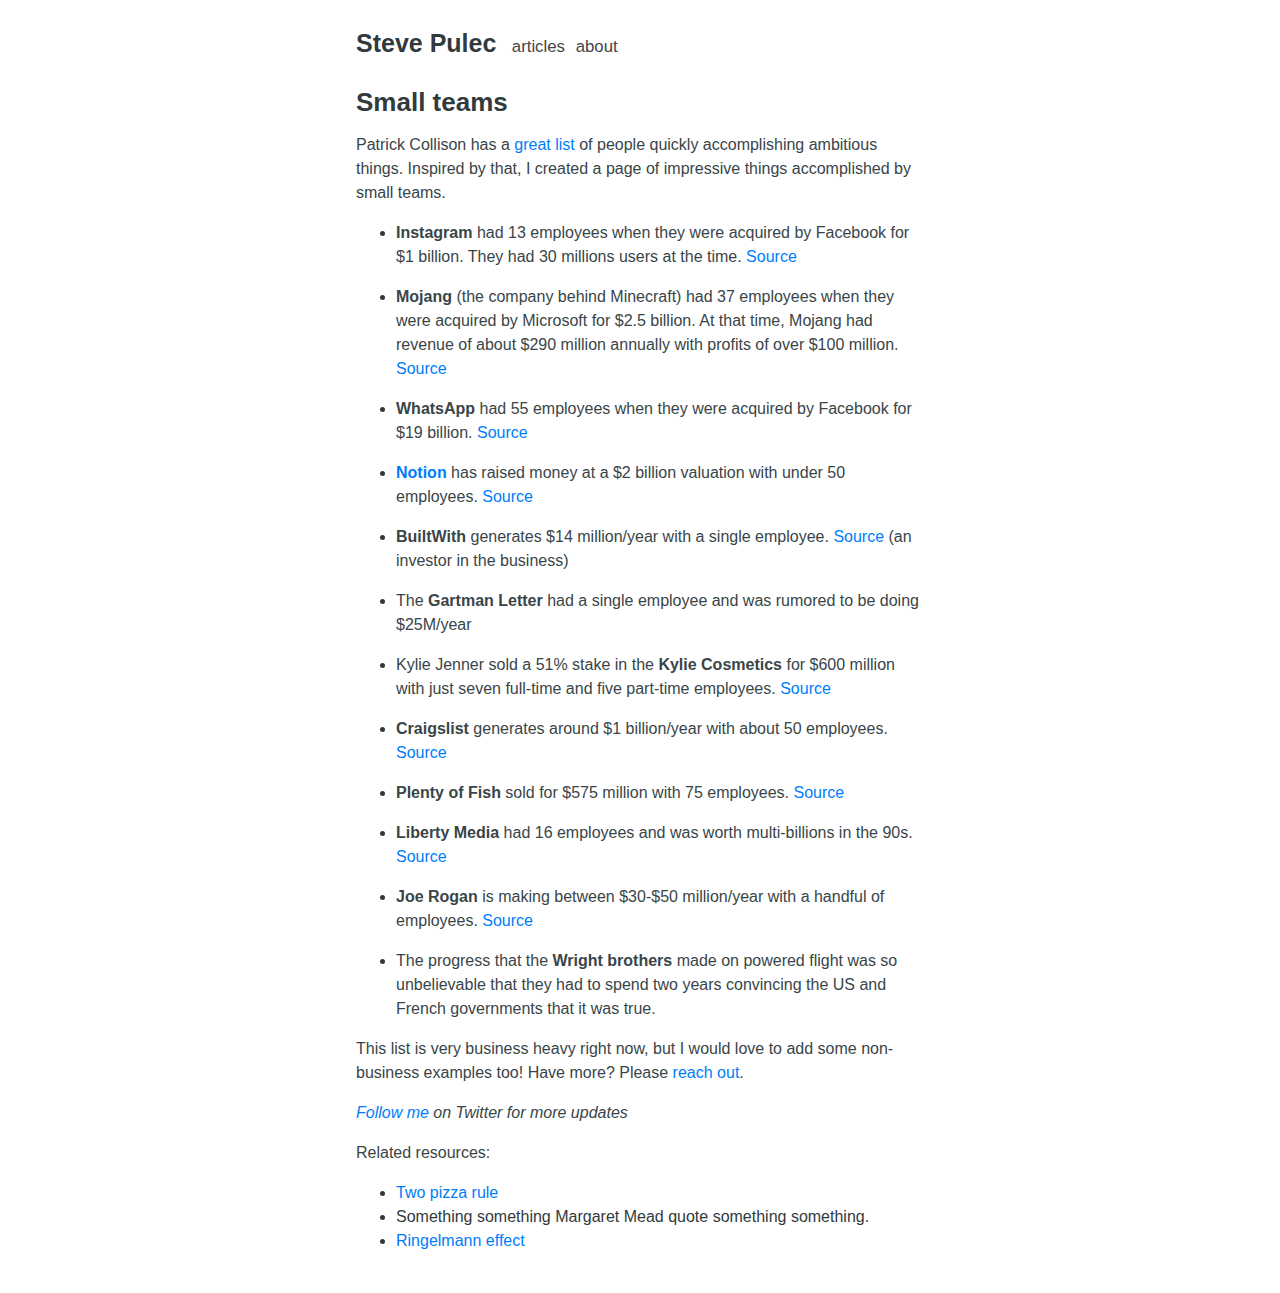
<file: posts/small/index.html>
<!DOCTYPE html>
<html><head>
    <meta charset="utf-8">
    <meta name="viewport" content="width=device-width, initial-scale=1.0">
    
    <link rel="shortcut icon" href="http://stevepulec.com/favicon.ico">
    <script async src="https://www.googletagmanager.com/gtag/js?id=UA-10257980-1"></script>
    <script>
      window.dataLayer = window.dataLayer || [];
      function gtag(){dataLayer.push(arguments);}
      gtag('js', new Date());

      gtag('config', 'UA-10257980-1');
    </script>

    <style type="text/css" media="screen">
        *, *:before, *:after {
    box-sizing: border-box;
}

html {
    font-size: 62.5%;
}

body {
    font-size: 16px;
    font-size: 1.6rem;
    font-family: 'Helvetica Neue', 'Arial', sans-serif;
    color: #313a3d;
    width: 100%;
    margin: 0 auto;
    padding: 0 16px;
    line-height: 1.6;
}

@media (prefers-color-scheme: dark) {
    body {
        color: #ebebeb;
        background: #121212;
    }
}

header#banner {
    margin: 25px 0;
}

header#banner a {
    color: #313a3d;
    text-decoration: none;
}

header#banner a:hover {
    text-decoration: underline;
}

header#banner h2 {
    display: inline;
    font-size: 21px;
    font-size: 2.1rem;
    margin: 0 8px 0 0;
}

header#banner nav {
    display: inline-block;
}

header#banner nav ul {
    list-style-type: none;
    font-size: 1.05em;
    text-transform: lowercase;
    margin: 0;
    padding: 0;
}

header#banner nav ul li {
    display: inline;
    margin: 0 3px;
}

header#banner nav ul li a {
    color: #454545;
}

@media (prefers-color-scheme: dark) {
    header#banner a {
        color: #e0e0e0;
        text-decoration: none;
    }

    header#banner nav ul li a {
        color: #cccccc;
    }
}

main#content a {
    color: #007dfa;
    text-decoration: none;
}

@media (prefers-color-scheme: dark) {
    main#content a {
        color: #00b1ed;
    }
}

main#content a:hover {
    text-decoration: underline;
}

main#content p {
    color: #394548;
    margin: 16px 0;
}

@media (prefers-color-scheme: dark) {
    main#content p {
        color: #f5f5f5;
    }
}

main#content h1,
main#content h2,
main#content h3,
main#content h4,
main#content h5,
main#content h6 {
    margin-bottom: 0;
    line-height: 1.15;
}

main#content h1 + p,
main#content h2 + p,
main#content h3 + p,
main#content h4 + p,
main#content h5 + p,
main#content h6 + p {
    margin-top: 5px;
}

main#content h3 {
    font-size: 19px;
    font-size: 1.9rem;
}

/* index.html styles */
main#content ul#posts {
    list-style-type: none;
    font-size: 16px;
    font-size: 1.6rem;
    margin-top: 0;
    padding: 0;
}

main#content ul#posts li {
    margin: 5px 0;
    padding: 0;
}

main#content ul#posts small {
    font-size: 0.8em;
    color: #767676;
    margin-left: 10px;
}

@media (prefers-color-scheme: dark) {
    main#content ul#posts small {
        color: #a7a7a7;
    }
}

main#content ul#posts li a {
    text-decoration: none;
}

main#content ul#posts li a:hover {
    color: #369aff;
}

main#content ul#posts li a:hover small {
    color: inherit;
}

@media (prefers-color-scheme: dark) {
    main#content ul#posts li a:hover {
        color: #21c7ff;
    }
}

/* single.html styles */
main#content header#post-header h1 {
    display: block;
    font-size: 23px;
    font-size: 2.3rem;
    line-height: 1.15;
}

main#content header#post-header time {
    display: block;
    font-size: 0.85em;
    color: #767676;
}

@media (prefers-color-scheme: dark) {
    main#content header#post-header time {
        color: #a7a7a7;
    }
}

main#content img {
    max-width: 100%;
    margin: 0 auto;
}

main#content code,
main#content pre {
    font-family: 'Menlo', monospace;
}

main#content code {
    font-size: 0.96em;
    padding: 0 5px;
}

main#content pre {
    display: block;
    overflow-x: auto;
    font-size 14px;
    font-size: 1.4rem;
    white-space: pre;
    margin: 20px 0;
    padding: 1.5rem 1.5rem;
    line-height: 1.4;
}

main#content pre code {
    padding: 0;
}

footer#footer {
    font-size: 14px;
    font-size: 1.4rem;
    font-weight: 300;
    color: #949494;
    margin: 40px 0;
}

    </style>

    <style type="text/css" media="(min-width: 770px)">
        body {
    width: 600px;
    line-height: 1.5;
}

/* index.html styles */
header#banner h2 {
    font-size: 25px;
    font-size: 2.5rem;
}

main#content h3 {
    font-size: 20px;
    font-size: 2rem;
}

main#content ul#posts {
    font-size: 18px;
    font-size: 1.8rem;
}

/* single.html styles */
main#content header#post-header h1 {
    font-size: 26px;
    font-size: 2.6rem;
}

main#content img {
    max-width: 108%;
    margin-left: -4%;
}

main#content pre {
    width: 108%;
    margin-left: -4%;
    padding: 1.5rem 2.2rem;
}

    </style>

    <title>Small teams</title>
</head>
<body><header id="banner">
    <h2><a href="http://stevepulec.com/">Steve Pulec</a></h2>
    <nav>
        <ul>
            <li><a href="http://stevepulec.com/">articles</a></li>
            
            <li>
                <a href="http://stevepulec.com/about/">About</a>
            </li>
            
        </ul>
    </nav>
</header>
<main id="content">
<article>
    <header id="post-header">
        <h1>Small teams</h1></header><p>Patrick Collison has a <a href="https://patrickcollison.com/fast">great list</a> of people quickly accomplishing ambitious things. Inspired by that, I created a page of impressive things accomplished by small teams.</p>
<ul>
<li>
<p><strong>Instagram</strong> had 13 employees when they were acquired by Facebook for $1 billion. They had 30 millions users at the time. <a href="https://www.cnbc.com/2019/09/24/facebook-bought-instagram-because-it-was-scared-of-twitter-and-google.html">Source</a></p>
</li>
<li>
<p><strong>Mojang</strong> (the company behind Minecraft) had 37 employees when they were acquired by Microsoft for $2.5 billion. At that time, Mojang had revenue of about $290 million annually with profits of over $100 million. <a href="https://www.ft.com/content/6eb85da4-38f4-11e4-9526-00144feabdc0">Source</a></p>
</li>
<li>
<p><strong>WhatsApp</strong> had 55 employees when they were acquired by Facebook for $19 billion. <a href="https://www.wired.com/2015/09/whatsapp-serves-900-million-users-50-engineers/">Source</a></p>
</li>
<li>
<p><a href="https://www.notion.so/"><strong>Notion</strong></a> has raised money at a $2 billion valuation with under 50 employees. <a href="https://techcrunch.com/2020/04/01/notion-hits-2-billion-valuation-in-new-raise/">Source</a></p>
</li>
<li>
<p><strong>BuiltWith</strong> generates $14 million/year with a single employee. <a href="https://twitter.com/theSamParr/status/1257819248484745216">Source</a> (an investor in the business)</p>
</li>
<li>
<p>The <strong>Gartman Letter</strong> had a single employee and was rumored to be doing $25M/year</p>
</li>
<li>
<p>Kylie Jenner sold a 51% stake in the <strong>Kylie Cosmetics</strong> for $600 million with just seven full-time and five part-time employees. <a href="https://www.forbes.com/sites/forbesdigitalcovers/2018/07/11/how-20-year-old-kylie-jenner-built-a-900-million-fortune-in-less-than-3-years/">Source</a></p>
</li>
<li>
<p><strong>Craigslist</strong> generates around $1 billion/year with about 50 employees. <a href="https://www.cnbc.com/2019/01/24/craigslist-posts-annual-revenue-of-1-billion-study.html">Source</a></p>
</li>
<li>
<p><strong>Plenty of Fish</strong> sold for $575 million with 75 employees. <a href="https://www.businessinsider.com/how-markus-frind-bootstrapped-plentyoffish-and-sold-it-for-575-million-2015-7">Source</a></p>
</li>
<li>
<p><strong>Liberty Media</strong> had 16 employees and was worth multi-billions in the 90s. <a href="https://www.amazon.com/Not-Fade-Away-Short-Lived/dp/006073731X">Source</a></p>
</li>
<li>
<p><strong>Joe Rogan</strong> is making between $30-$50 million/year with a handful of employees. <a href="https://www.forbes.com/sites/arielshapiro/2020/05/19/the-new-howard-stern-podcast-giant-joe-rogan-inks-exclusive-deal-with-spotify/">Source</a></p>
</li>
<li>
<p>The progress that the <strong>Wright brothers</strong> made on powered flight was so unbelievable that they had to spend two years convincing the US and French governments that it was true.</p>
</li>
</ul>
<p>This list is very business heavy right now, but I would love to add some non-business examples too! Have more? Please <a href="/about/">reach out</a>.</p>
<p><em><a href="https://twitter.com/spulec">Follow me</a> on Twitter for more updates</em></p>
<p>Related resources:</p>
<ul>
<li><a href="https://www.theguardian.com/technology/2018/apr/24/the-two-pizza-rule-and-the-secret-of-amazons-success">Two pizza rule</a></li>
<li>Something something Margaret Mead quote something something.</li>
<li><a href="https://en.wikipedia.org/wiki/Ringelmann_effect">Ringelmann effect</a></li>
</ul>
</article>

        </main><footer id="footer">
    
</footer>
</body>
</html>
</file>
